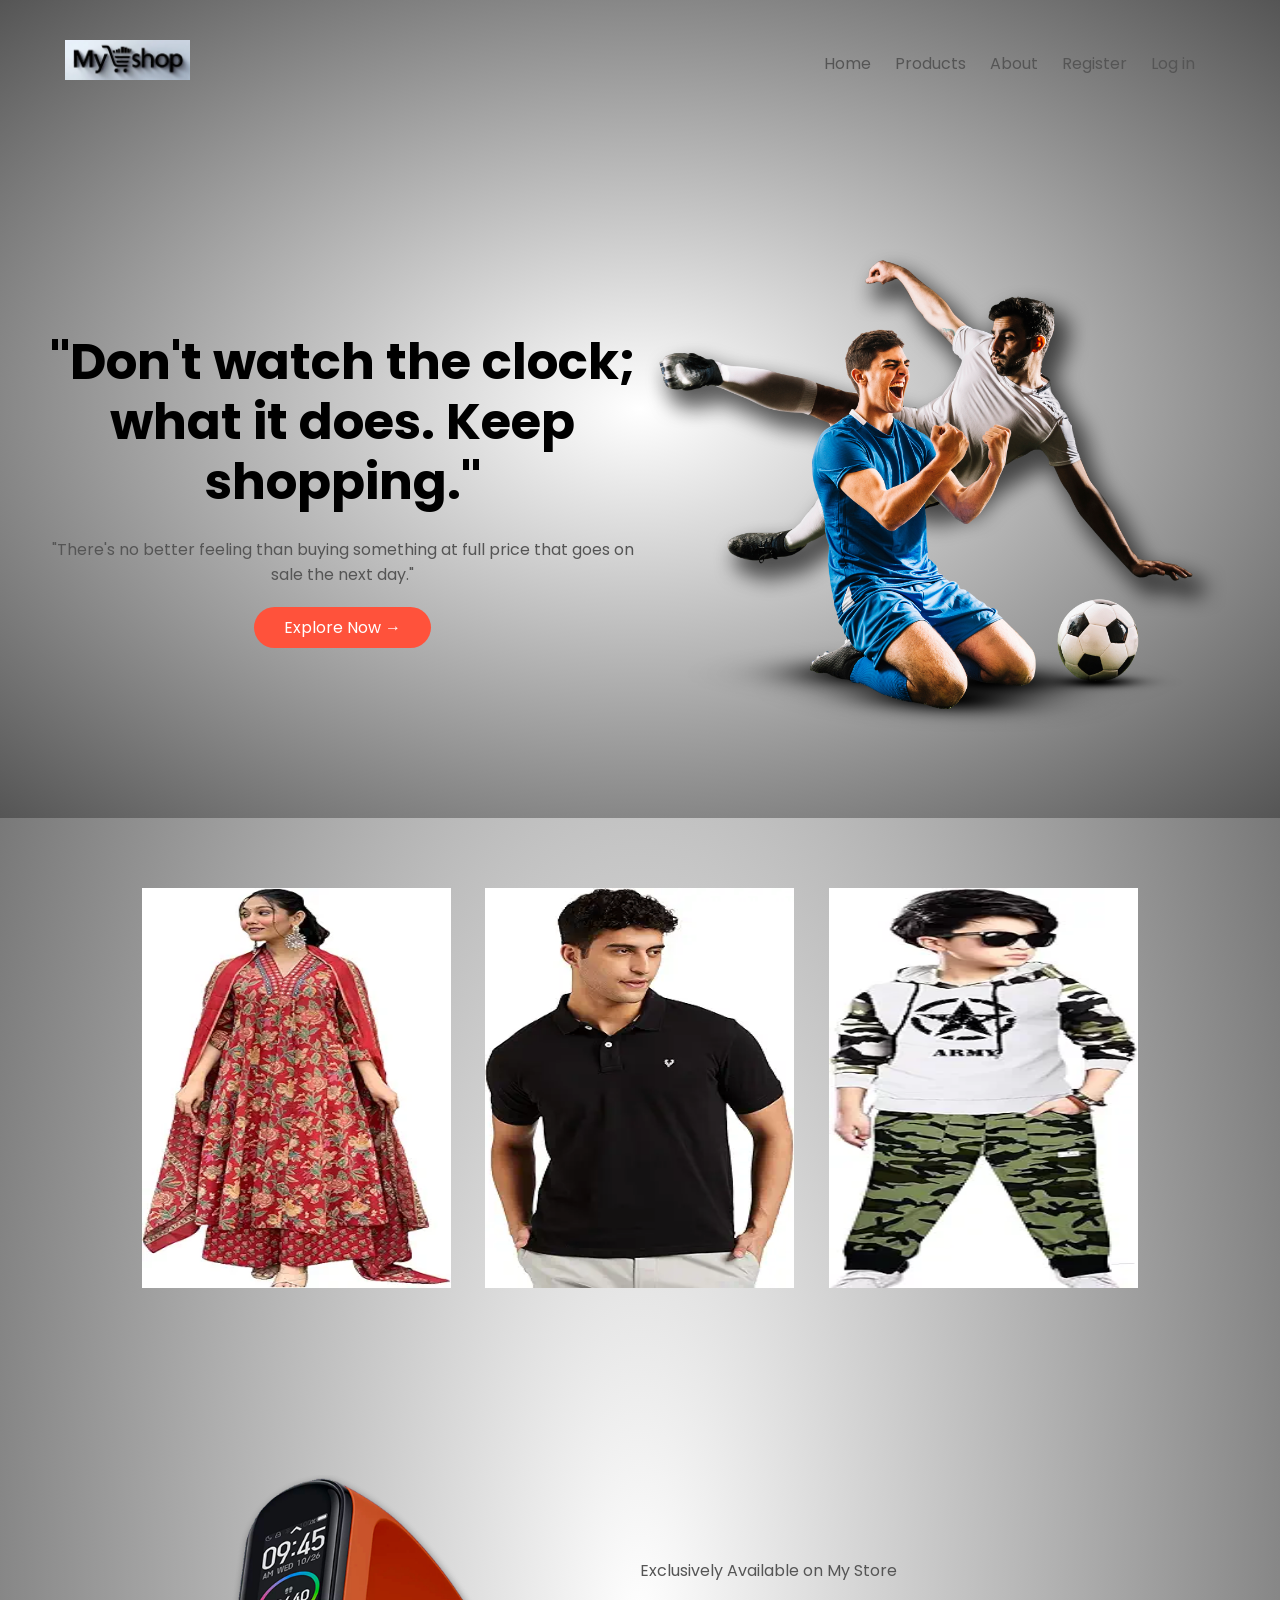
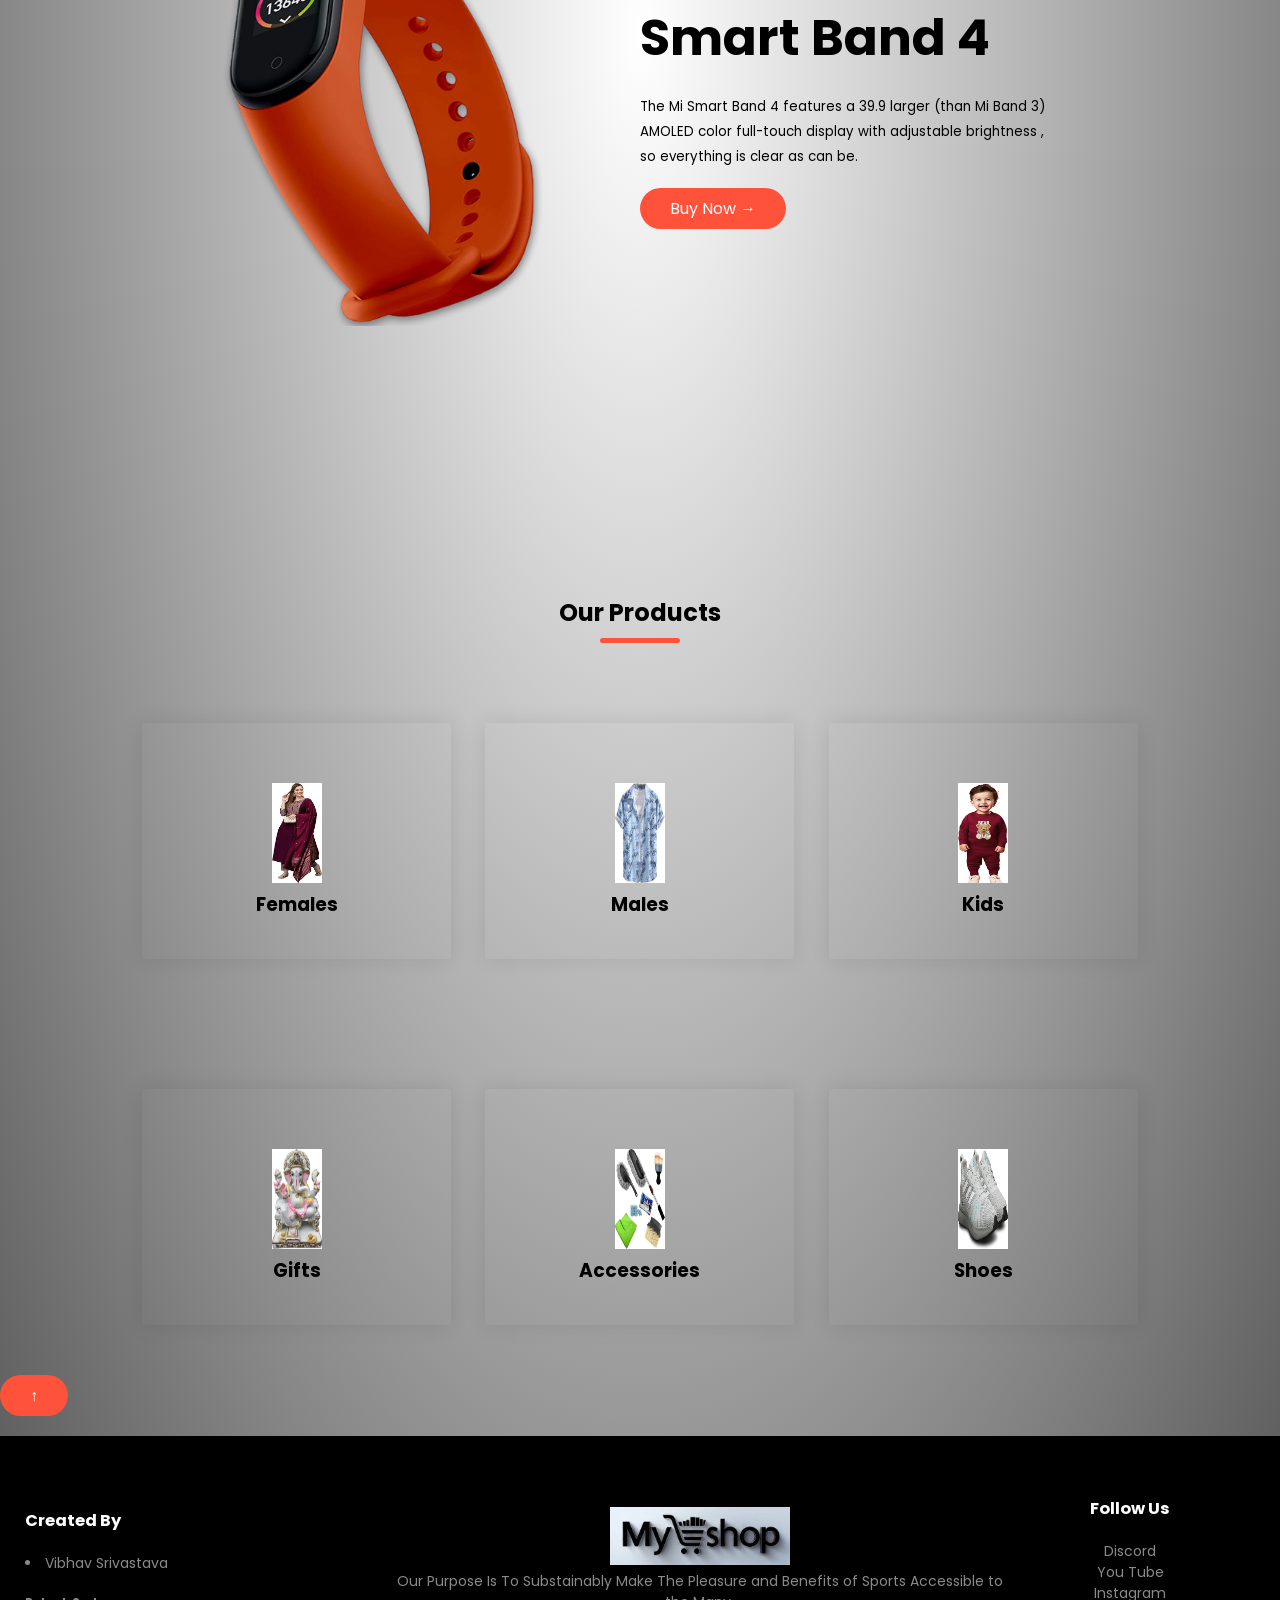
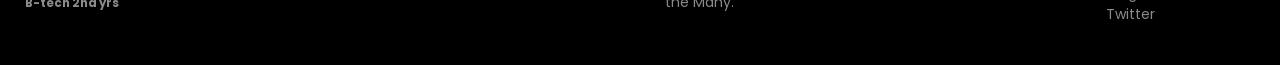
<file: index.html>
<!DOCTYPE html>
<html lang="en">
<head>
    <meta charset="UTF-8">
    <link rel="stylesheet" href="style.css">
    <link rel="preconnect" href="https://fonts.googleapis.com">
<link rel="preconnect" href="https://fonts.gstatic.com" crossorigin>
<link href="https://fonts.googleapis.com/css2?family=Poppins:wght@300;400;500;600;700&display=swap" rel="stylesheet">
    <title>Home page</title>
</head>
<body>
<div class="header">
<div class="container">
    <div class="navbar">
        <div class="logo" id="top">
            <img src="images/logo2.png" width="125px">
        </div>
        <nav>
            <ul>
                <li><a href="index.html">Home</a></li>
                <li><a href="#our">Products</a></li>
                <li><a href="about.html">About</a></li>
                <li><a href="registration.html">Register</a></li>
                <li><a href="login.html">Log in</a></li>
            </ul>
        </nav>
         
    </div>
    <div class="row">
        <div class="col-2">
            <h1>"Don't watch the clock; <br> what it does. Keep shopping."</h1>
            <p>"There's no better feeling than buying something at full price that goes on sale the next day."</p>
            <a href=""class="btn">Explore Now &#8594;</a>
        </div>
        <div class="col-2" >
            <img src="images/image1.png">
        </div>
    </div>
</div>
</div>


<!----------featured categories--------->


<div class="categories">
    <div class="small-container">
        <div class="row">
            <div class="col-3">
                <img src="images\f1.webp" height="400px" >
            </div>
            <div class="col-3">
                <img src="images\m1.webp" height="400px">
            </div>
            <div class="col-3">
                <img src="images\k1.webp" height="400px">
            </div>
        </div>
    </div>
</div>


<!----------offer--------->

<div class="offer">
    <div class="small-container">
        <div class="row">
            <div class="col-2">
                <img src="images/exclusive.png" class="offer-img">
            </div>
            <div class="col-2">
                <p>Exclusively Available on My Store</p>
                <h1>Smart Band 4</h1>
                <small>The Mi Smart Band 4 features a 39.9 larger (than Mi Band 3) <br>AMOLED color full-touch display with adjustable brightness ,<br> so everything is clear as can be.</small><br>
                <a href=""class="btn">Buy Now &#8594;</a>
            </div>
        </div>
    </div>
</div>

<!-----------categories--------->

<div class="cat">
    <div class="small-container">
        <h2 class="title" id="our">Our Products</h2>
        <div class="row">
            <div class="col-3">
               <a href="female.html"> <img src="images\fh.webp" height="100px" ></a>
                <H3> Females</H3>
            </div>
            <div class="col-3">
                <a href="mens.html">  <img src="images\mh.webp" height="100px"></a>
                <h3>Males</h3>
            </div>
            <div class="col-3">
                <a href="kids.html">  <img src="images\kh.webp" height="100px"></a>
                <h3>Kids</h3>
            </div>
        </div>
    </div>
</div>
<div class="cat">
    <div class="small-container">
        <div class="row">
            <div class="col-3">
                <a href="gifts.html">  <img src="images\gh.webp" height="100px"></a>
                <h3>Gifts</h3>
            </div>
            <div class="col-3">
                <a href="acc.html">  <img src="images\ah.webp" height="100px"></a>
                <h3>Accessories</h3>
            </div>
            <div class="col-3">
                <a href="shoes.html">  <img src="images\sh.webp" height="100px"></a>
                <h3>Shoes</h3>
            </div>
        </div>
    </div>
</div>

<div class="top">
    <a href="#top"class="btn">&#8593;</a>

</div>
<!-----------footers--------->

<div class="footer">
    <div class="container">
        <div class="row">
            <div class="footer-col-1">
                <h3>Created By</h3>
                
                    <li>Vibhav Srivastava</li>
                <br>
                <h5>B-tech 2nd yrs</h5>
            </div>
            <div class="footer-col-2">
                <img src="images/logo2.png">
                <p>Our Purpose Is To Substainably Make The Pleasure and Benefits of Sports Accessible to the Many.</p>
            </div>
            <div class="footer-col-3">
                <h3>Follow Us</h3>
                <ul>
                    <li>Discord</li>
                    <li>You Tube</li>
                    <li>Instagram</li>
                    <li>Twitter</li>
                </ul>
            </div>
        </div>
    </div>
</div>




</body>
</html>
</file>
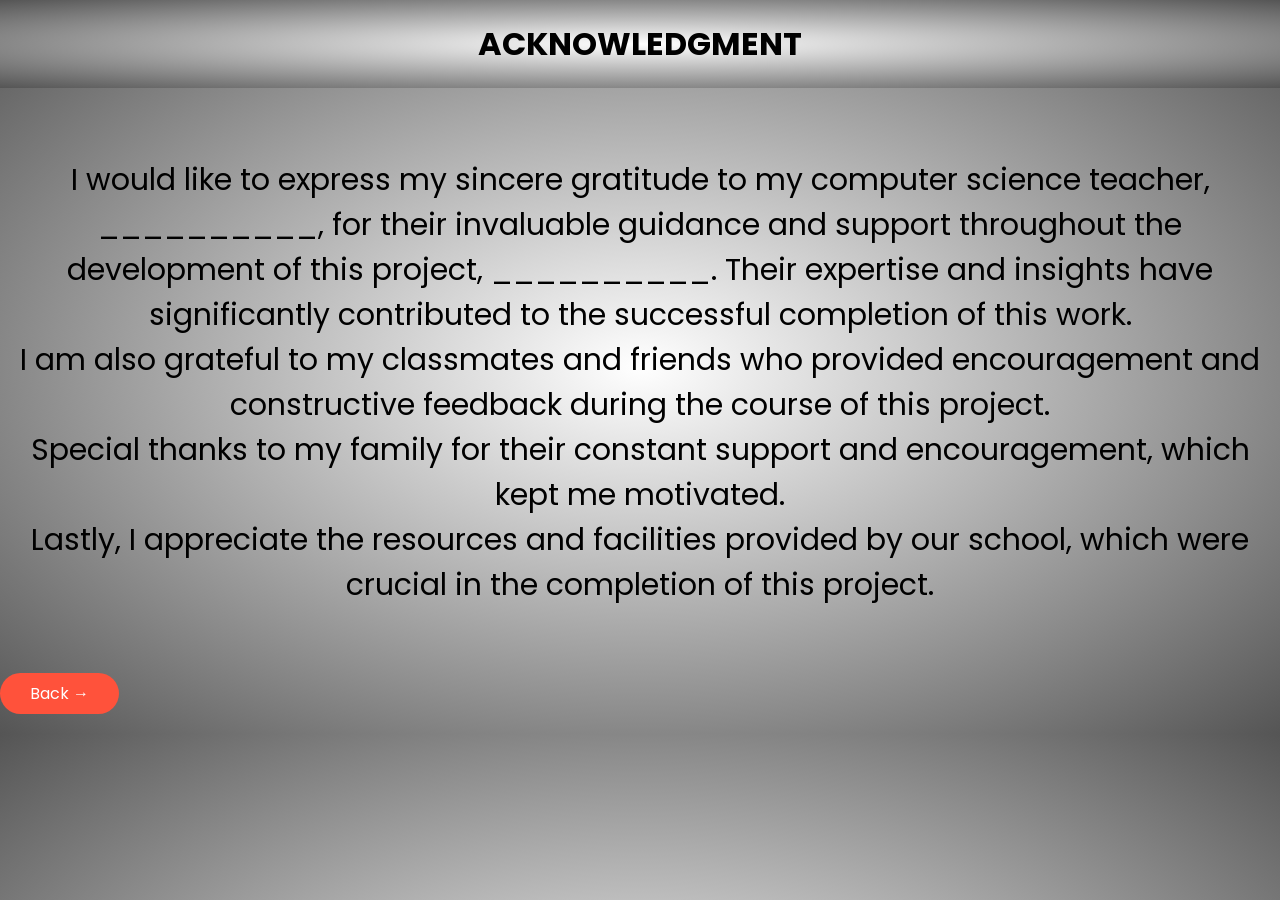
<file: about.html>
<!DOCTYPE html>
<html lang="en">
<head>
    <meta charset="UTF-8">
    <link rel="stylesheet" href="style.css">
    <title>about</title>
</head>
<body>
    <h1 class="header"> ACKNOWLEDGMENT</h1>
    <br><br>
   <div class="para"> <p1>I would like to express my sincere gratitude to my computer science teacher, __________, for their invaluable
    guidance and support throughout the development of this project, __________. Their expertise and insights have 
    significantly contributed to the successful completion of this work.</p1>
<br>
    <p2>I am also grateful to my classmates and friends who provided encouragement and constructive feedback during 
    the course of this project.</p2>
    <br>
    <p3>Special thanks to my family for their constant support and encouragement, which kept me motivated.</p3>
    <br>
    <p4>Lastly, I appreciate the resources and facilities provided by our school, which were crucial in the completion of 
    this project.</p4>
   </div>
<br>
<div>
<a href="index.html" class="btn">Back &#8594;</a>
</div>
</body>
</html>
</file>
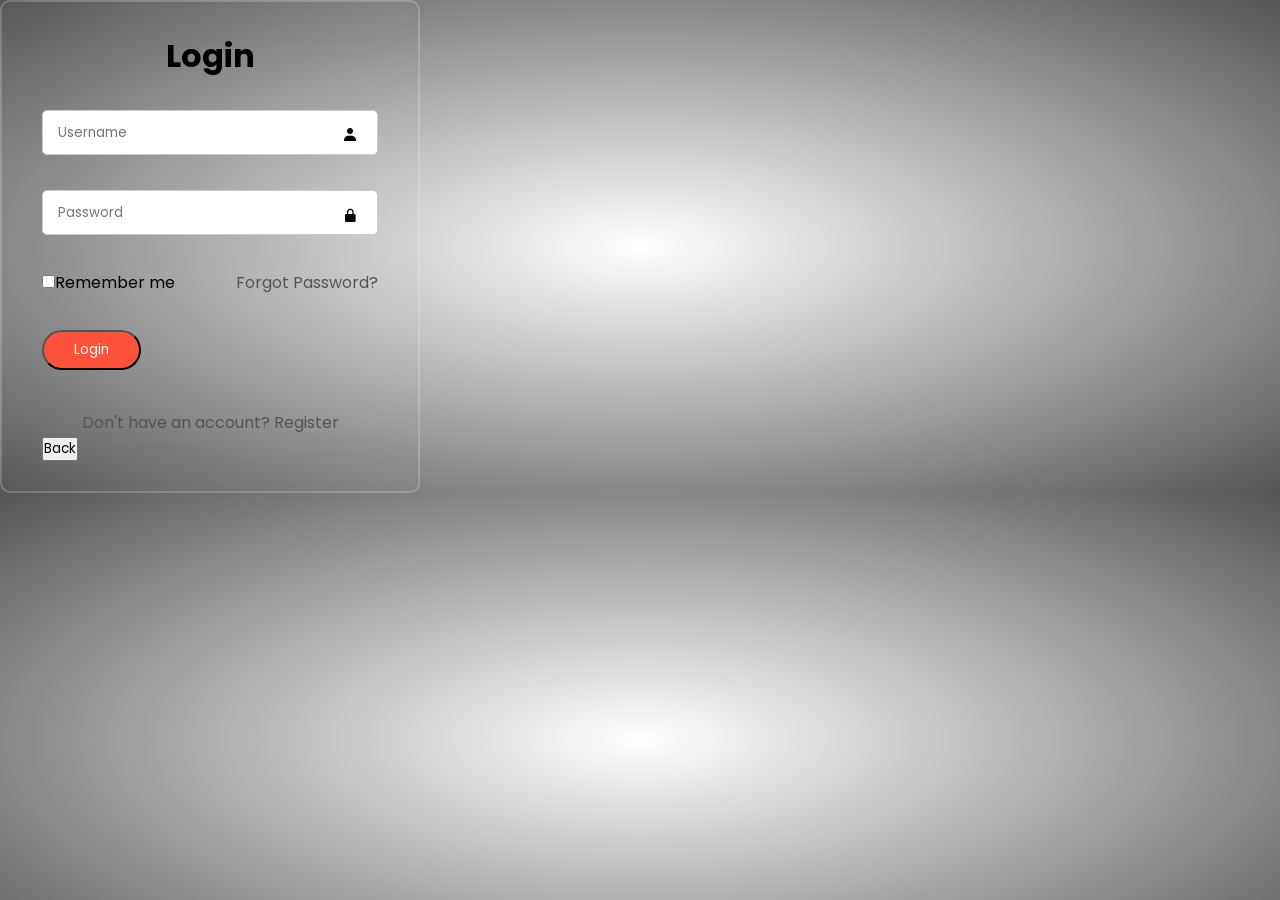
<file: login.html>
<!DOCTYPE html>
<html lang="en">
<head>
    <meta charset="UTF-8">
    <meta name="viewport" content="width=device-width, initial-scale=1.0">
    <title>Document</title>
    <link rel="stylesheet" href="style.css">
    <link href='https://unpkg.com/boxicons@2.1.4/css/boxicons.min.css' rel='stylesheet'>

</head>
<body>
    <div class ="wrapper">
         <form action="">
            <h1>Login</h1>
            <div class ="input-box">
                <input type ="text" placeholder="Username"
                required>
                <i class='bx bxs-user'></i>
            
            </div>
            <div class ="input-box">
                <input type ="password" placeholder="Password"
                required>
                <i class='bx bxs-lock-alt'></i>
            </div>

            <div class="remember-forgot">
                <label><input type="checkbox">Remember me</label>
                <a href ="#">Forgot Password?</a>
            </div>

            <button type="submit" class="btn">Login</button>
            <div class="register-link">
               <p>Don't have an account? <a href="registration.html">Register</a></p>
            </div>
            <a href="index.html"><input type="button" value="Back"  ></a>

         </form>

    </div>
</body>
</html>
</file>
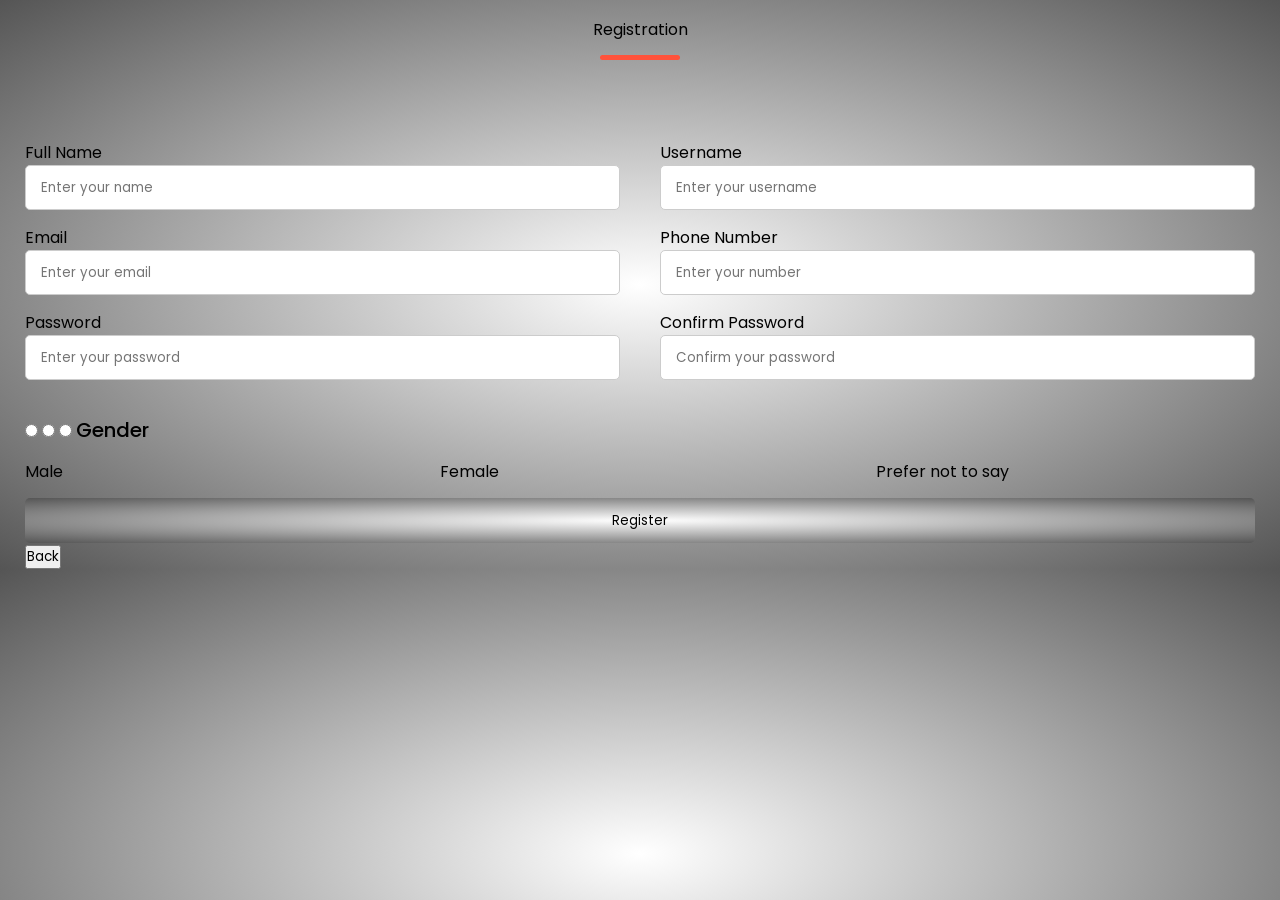
<file: registration.html>
<!DOCTYPE html>
<html lang="en" dir="ltr">
<head>
  <meta charset="UTF-8">
  <meta name="viewport" content="width=device-width, initial-scale=1.0">
  <title> Responsive Registration Form | CodingLab </title>
  <link rel="stylesheet" href="style.css">
</head>
<body>
  <div class="container">
    <div class="title">Registration</div>
    <div class="content">
      <form action="#">
        <div class="user-details">
          <div class="input-box">
            <span class="details">Full Name</span>
            <input type="text" placeholder="Enter your name" required>
          </div>
          <div class="input-box">
            <span class="details">Username</span>
            <input type="text" placeholder="Enter your username" required>
          </div>
          <div class="input-box">
            <span class="details">Email</span>
            <input type="text" placeholder="Enter your email" required>
          </div>
          <div class="input-box">
            <span class="details">Phone Number</span>
            <input type="text" placeholder="Enter your number" required>
          </div>
          <div class="input-box">
            <span class="details">Password</span>
            <input type="text" placeholder="Enter your password" required>
          </div>
          <div class="input-box">
            <span class="details">Confirm Password</span>
            <input type="text" placeholder="Confirm your password" required>
          </div>
        </div>
        <div class="gender-details">
          <input type="radio" name="gender" id="dot-1">
          <input type="radio" name="gender" id="dot-2">
          <input type="radio" name="gender" id="dot-3">
          <span class="gender-title">Gender</span>
          <div class="category">
            <label for="dot-1">
              <span class="dot one"></span>
              <span class="gender">Male</span>
            </label>
            <label for="dot-2">
              <span class="dot two"></span>
              <span class="gender">Female</span>
            </label>
            <label for="dot-3">
              <span class="dot three"></span>
              <span class="gender">Prefer not to say</span>
            </label>
          </div>
        </div>
        <div class="button">
          <input type="submit" value="Register">
        </div>

            <a href="index.html"><input type="button" value="Back"  ></a>
        </div>
      </form>
    </div>
  </div>
</body>
</html>
</file>
<file: style.css>
@import url('https://fonts.googleapis.com/css2?family=Poppins:wght@200;300;400;500;600;700;800;900&display=swap');

*{
  margin:0;
  padding:0;
  box-sizing:border-box;
  font-family:'Poppins',sans-serif;
}

body{
  font-family:'Poppins',sans-serif;
  background:radial-gradient(#fff,#555);
}

a{text-decoration:none;color:#555;}
p{color:#555;}
ul{list-style:none;}

.container,.small-container{
  margin:auto;
  padding:0 25px;
}
.container{max-width:1300px;}
.small-container{max-width:1080px;}

.row{
  display:flex;
  align-items:center;
  flex-wrap:wrap;
  justify-content:space-around;
}

.navbar{
  display:flex;
  align-items:center;
  padding:20px;
}

nav{
  flex:1;
  text-align:right;
}

nav ul li{
  display:inline-block;
  margin-right:20px;
}

.header{
  background:radial-gradient(#fff,#555);
}

.header .row{
  margin-top:70px;
}

.col-2,.col-3,.col-4{
  min-width:200px;
}

.col-2{
  flex-basis:50%;
  min-width:300px;
}

.col-2 img{
  max-width:100%;
  padding:50px 0;
}

.col-2 h1{
  font-size:50px;
  line-height:60px;
  margin:25px 0;
}

.col-3{
  flex-basis:30%;
  margin-bottom:30px;
}

.col-3 img,.col-4 img{
  width:100%;
}

.col-4{
  flex-basis:25%;
  border:2px solid #ff523b;
  padding:10px;
  margin-bottom:50px;
  transition:.5s;
}

.col-4:hover,
.cat .col-3:hover{
  transform:translateY(-5px);
}

.title{
  text-align:center;
  margin:0 auto 80px;
  position:relative;
  line-height:60px;
}

.title::after{
  content:'';
  background:#ff523b;
  width:80px;
  height:5px;
  border-radius:5px;
  position:absolute;
  bottom:0;
  left:50%;
  transform:translateX(-50%);
}

.btn{
  display:inline-block;
  background:#ff523b;
  color:#fff;
  padding:8px 30px;
  margin:20px 0;
  border-radius:30px;
  transition:.5s;
}

.btn:hover{
  background:#563434;
}

.categories,.offer{
  margin:70px 0;
}

.offer{
  padding:30px 0;
}

.cat{
  padding-top:100px;
}

.cat .col-3{
  text-align:center;
  padding:40px 20px;
  box-shadow:0 0 20px rgba(0,0,0,.1);
  cursor:pointer;
  transition:.5s;
}

.cat .col-3 img{
  width:50px;
  margin-top:20px;
}

/* Footer */

.footer{
  background:#000;
  color:#8a8a8a;
  font-size:14px;
  padding:60px 0 20px;
}

.footer p{color:#8a8a8a;}
.footer h3{color:#fff;margin-bottom:20px;}

.footer-col-1,
.footer-col-2,
.footer-col-3{
  min-width:250px;
  margin-bottom:20px;
}

.footer-col-1{flex-basis:30%;}
.footer-col-2{flex:1;text-align:center;}
.footer-col-2 img{width:180px;}
.footer-col-3{
  flex-basis:12%;
  text-align:center;
}

/* Registration */

.content form .user-details{
  display:flex;
  flex-wrap:wrap;
  justify-content:space-between;
  margin:20px 0;
}

.input-box{
  width:calc(50% - 20px);
  margin-bottom:15px;
}

.input-box input{
  width:100%;
  height:45px;
  border:1px solid #ccc;
  border-radius:5px;
  padding-left:15px;
  outline:none;
}

.gender-title{
  font-size:20px;
  font-weight:500;
}

.category{
  display:flex;
  justify-content:space-between;
  width:80%;
  margin:14px 0;
}

.button input{
  width:100%;
  height:45px;
  border:none;
  border-radius:5px;
  cursor:pointer;
  background:radial-gradient(#fff,#555);
}

/* Login */

.wrapper{
  width:420px;
  border:2px solid rgba(255,255,255,.2);
  backdrop-filter:blur(20px);
  border-radius:10px;
  padding:30px 40px;
}

.wrapper h1{
  text-align:center;
}

.wrapper .input-box{
  width:100%;
  height:50px;
  position:relative;
  margin:30px 0;
}

.input-box i{
  position:absolute;
  right:20px;
  top:50%;
  transform:translateY(-50%);
}

.remember-forgot{
  display:flex;
  justify-content:space-between;
  margin:15px 0;
}

.register-link{
  text-align:center;
  margin-top:20px;
}

/* About */

.header{
  text-align:center;
  padding:20px;
}

.para{
  text-align:center;
  font-size:30px;
  padding:20px;
}

/* Responsive */

@media(max-width:584px){
  .container{max-width:100%;}
  .input-box,
  .category{
    width:100%;
  }
}

@media(max-width:459px){
  .category{
    flex-direction:column;
  }
}
</file>
